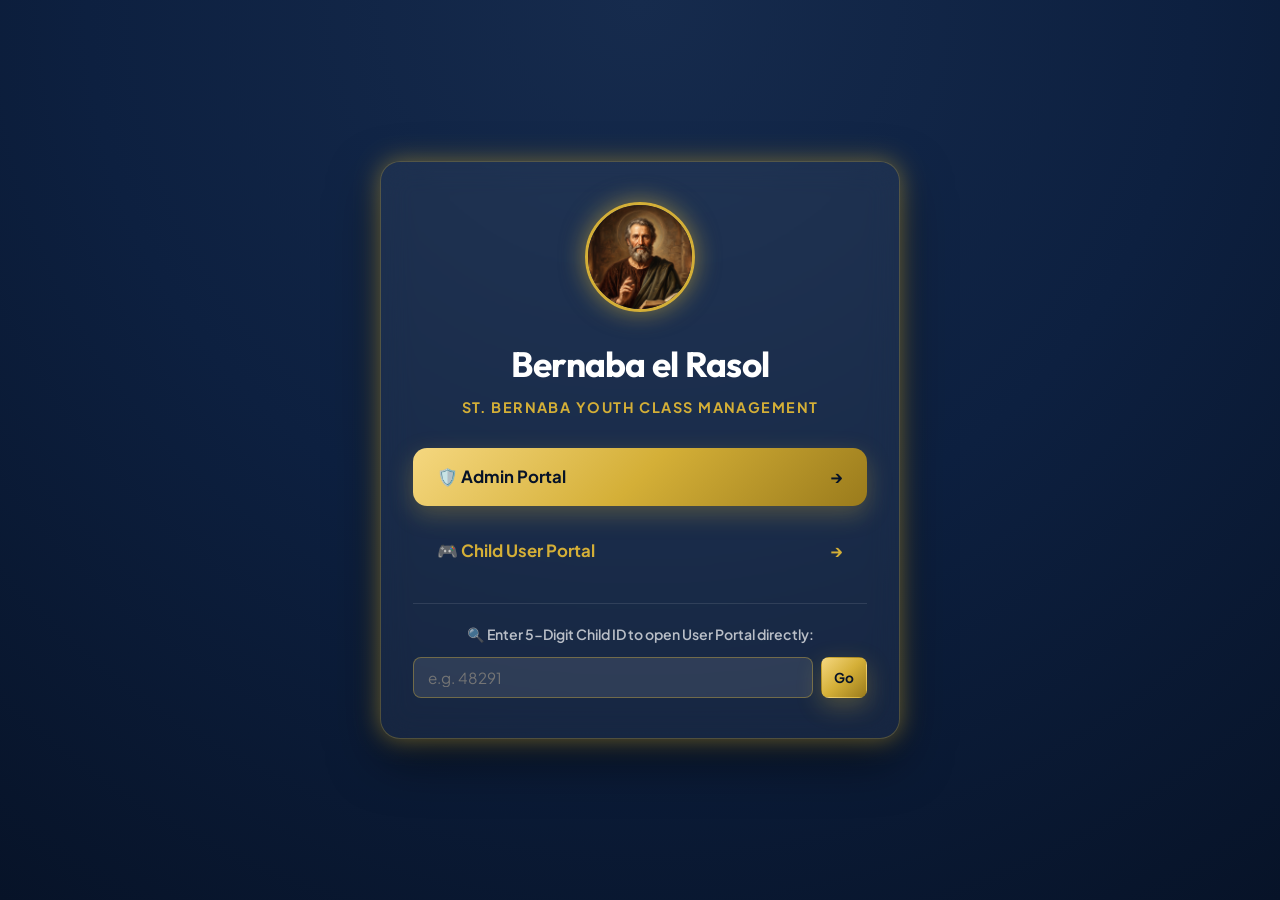
<file: index.html>
<!DOCTYPE html>
<html lang="en">

<head>
  <meta charset="UTF-8">
  <meta name="viewport" content="width=device-width, initial-scale=1.0">
  <title>Bernaba el Rasol</title>
  <link rel="stylesheet" href="css/global.css">
  <link rel="stylesheet" href="css/user.css">
  <style>
    body {
      background: radial-gradient(circle at top center, #162B4D 0%, #0D2040 50%, #071328 100%);
      min-height: 100vh;
      display: flex;
      align-items: center;
      justify-content: center;
      padding: 20px;
    }

    .gateway-card {
      background: rgba(255, 255, 255, 0.05);
      border: 1px solid rgba(212, 175, 55, 0.3);
      backdrop-filter: blur(15px);
      border-radius: var(--radius-lg);
      padding: 40px 32px;
      max-width: 520px;
      width: 100%;
      text-align: center;
      box-shadow: var(--shadow-glow), 0 20px 50px rgba(0, 0, 0, 0.5);
    }

    .gateway-logo {
      width: 110px;
      height: 110px;
      border-radius: 50%;
      object-fit: cover;
      border: 3px solid var(--gold-primary);
      box-shadow: 0 0 25px rgba(212, 175, 55, 0.6);
      margin-bottom: 20px;
    }

    .gateway-title {
      font-size: 2.2rem;
      color: #FFFFFF;
      margin-bottom: 6px;
    }

    .gateway-subtitle {
      color: var(--gold-primary);
      font-weight: 700;
      text-transform: uppercase;
      letter-spacing: 0.1em;
      font-size: 0.9rem;
      margin-bottom: 30px;
    }

    .gateway-actions {
      display: flex;
      flex-direction: column;
      gap: 16px;
    }

    .portal-option-btn {
      padding: 16px 24px;
      font-size: 1.05rem;
      font-weight: 700;
      border-radius: var(--radius-md);
      display: flex;
      align-items: center;
      justify-content: space-between;
      text-decoration: none;
      transition: all var(--transition-normal);
    }

    .portal-option-btn:hover {
      transform: translateY(-2px);
    }

    .lookup-box {
      margin-top: 24px;
      padding-top: 20px;
      border-top: 1px solid rgba(255, 255, 255, 0.1);
    }
  </style>
</head>

<body>

  <div class="gateway-card fade-in">
    <img src="assets/logo/logo.jpg" alt="St. Thomas Logo" class="gateway-logo">
    <h1 class="gateway-title">Bernaba el Rasol</h1>
    <div class="gateway-subtitle">St. Bernaba Youth Class Management</div>

    <div class="gateway-actions">
      <a href="admin/index.html" class="portal-option-btn btn-gold">
        <span>🛡️ Admin Portal</span>
        <span>→</span>
      </a>
      <a href="user/index.html" class="portal-option-btn btn-outline-gold">
        <span>🎮 Child User Portal</span>
        <span>→</span>
      </a>
    </div>

    <div class="lookup-box">
      <p style="color: rgba(255,255,255,0.7); font-size: 0.88rem; margin-bottom: 12px; font-weight: 600;">
        🔍 Enter 5-Digit Child ID to open User Portal directly:
      </p>
      <form onsubmit="openUserPortal(event)" style="display: flex; gap: 8px;">
        <input type="text" id="lookup-child-code" class="form-control" placeholder="e.g. 48291" maxlength="5"
          pattern="[0-9]{5}" style="background: rgba(255,255,255,0.1); color: #fff; border-color: rgba(212,175,55,0.4);"
          required>
        <button type="submit" class="btn btn-gold btn-sm">Go</button>
      </form>
    </div>
  </div>

  <script>
    function openUserPortal(e) {
      e.preventDefault();
      const code = document.getElementById('lookup-child-code').value.trim();
      if (code) {
        window.location.href = `user/index.html?id=${encodeURIComponent(code)}`;
      }
    }
  </script>
</body>

</html>
</file>
<file: css/global.css>
/* Bernaba el Rasol - Global Design System */
@import url('https://fonts.googleapis.com/css2?family=Outfit:wght@300;400;500;600;700;800&family=Plus+Jakarta+Sans:wght@400;500;600;700;800&display=swap');

:root {
  /* Brand Color Palette extracted from St. Thomas Seal */
  --primary-navy: #0D2040;
  --navy-light: #162B4D;
  --navy-lighter: #1E3A5F;
  --navy-dark: #071328;
  --navy-surface: #132238;

  --gold-primary: #D4AF37;
  --gold-hover: #E5C158;
  --gold-dark: #B8860B;
  --gold-light: #F7E8AC;
  --gold-glow: rgba(212, 175, 55, 0.4);
  --gold-gradient: linear-gradient(135deg, #F5D77F 0%, #D4AF37 50%, #9A7B1C 100%);

  --crimson-primary: #8B1E2D;
  --crimson-light: #A62B3C;
  --crimson-dark: #5C121D;

  --bg-cream: #FAF8F5;
  --card-bg: #FFFFFF;
  --card-border: #E8ECEF;

  --text-dark: #1E293B;
  --text-muted: #64748B;
  --text-light: #94A3B8;
  --text-white: #FFFFFF;

  --success-color: #10B981;
  --success-light: #D1FAE5;
  --warning-color: #F59E0B;
  --warning-light: #FEF3C7;
  --danger-color: #EF4444;
  --danger-light: #FEE2E2;
  --info-color: #3B82F6;

  /* Typography */
  --font-main: 'Plus Jakarta Sans', -apple-system, BlinkMacSystemFont, "Segoe UI", Roboto, sans-serif;
  --font-heading: 'Outfit', sans-serif;

  /* Shadows */
  --shadow-sm: 0 2px 4px rgba(13, 32, 64, 0.05);
  --shadow-md: 0 6px 16px rgba(13, 32, 64, 0.08);
  --shadow-lg: 0 12px 32px rgba(13, 32, 64, 0.12);
  --shadow-gold: 0 8px 24px rgba(212, 175, 55, 0.3);
  --shadow-glow: 0 0 25px rgba(212, 175, 55, 0.5);

  /* Radius */
  --radius-sm: 8px;
  --radius-md: 14px;
  --radius-lg: 20px;
  --radius-full: 9999px;

  /* Transitions */
  --transition-fast: 0.15s ease;
  --transition-normal: 0.25s cubic-bezier(0.4, 0, 0.2, 1);
  --transition-bounce: 0.4s cubic-bezier(0.34, 1.56, 0.64, 1);
}

* {
  box-sizing: border-box;
  margin: 0;
  padding: 0;
}

body {
  font-family: var(--font-main);
  background-color: var(--bg-cream);
  color: var(--text-dark);
  line-height: 1.5;
  -webkit-font-smoothing: antialiased;
  min-height: 100vh;
}

h1, h2, h3, h4, h5, h6 {
  font-family: var(--font-heading);
  font-weight: 700;
  letter-spacing: -0.02em;
  color: var(--primary-navy);
}

a {
  color: var(--gold-dark);
  text-decoration: none;
  transition: color var(--transition-fast);
}

a:hover {
  color: var(--gold-primary);
}

button, input, select, textarea {
  font-family: inherit;
  font-size: inherit;
}

/* Common Buttons */
.btn {
  display: inline-flex;
  align-items: center;
  justify-content: center;
  gap: 8px;
  padding: 10px 20px;
  font-weight: 600;
  font-size: 0.95rem;
  border-radius: var(--radius-md);
  border: 1px solid transparent;
  cursor: pointer;
  transition: all var(--transition-normal);
  user-select: none;
  white-space: nowrap;
}

.btn:active {
  transform: scale(0.97);
}

.btn-primary {
  background-color: var(--primary-navy);
  color: var(--text-white);
  box-shadow: var(--shadow-sm);
}

.btn-primary:hover {
  background-color: var(--navy-lighter);
  box-shadow: var(--shadow-md);
}

.btn-gold {
  background: var(--gold-gradient);
  color: var(--navy-dark);
  box-shadow: var(--shadow-gold);
  font-weight: 700;
}

.btn-gold:hover {
  filter: brightness(1.08);
  box-shadow: var(--shadow-glow);
  transform: translateY(-1px);
}

.btn-secondary {
  background-color: #E2E8F0;
  color: var(--text-dark);
}

.btn-secondary:hover {
  background-color: #CBD5E1;
}

.btn-outline {
  background-color: transparent;
  border-color: var(--primary-navy);
  color: var(--primary-navy);
}

.btn-outline:hover {
  background-color: rgba(13, 32, 64, 0.05);
}

.btn-outline-gold {
  background-color: transparent;
  border-color: var(--gold-primary);
  color: var(--gold-primary);
}

.btn-outline-gold:hover {
  background-color: rgba(212, 175, 55, 0.1);
}

.btn-danger {
  background-color: var(--crimson-primary);
  color: var(--text-white);
}

.btn-danger:hover {
  background-color: var(--crimson-light);
}

.btn-sm {
  padding: 6px 12px;
  font-size: 0.85rem;
  border-radius: var(--radius-sm);
}

.btn-lg {
  padding: 14px 28px;
  font-size: 1.1rem;
  border-radius: var(--radius-md);
}

.btn-icon {
  width: 38px;
  height: 38px;
  padding: 0;
  border-radius: var(--radius-sm);
}

/* Badges */
.badge {
  display: inline-flex;
  align-items: center;
  padding: 4px 10px;
  font-size: 0.75rem;
  font-weight: 700;
  border-radius: var(--radius-full);
  text-transform: uppercase;
  letter-spacing: 0.04em;
}

.badge-gold {
  background: rgba(212, 175, 55, 0.18);
  color: #8A6D0B;
  border: 1px solid rgba(212, 175, 55, 0.3);
}

.badge-navy {
  background: rgba(13, 32, 64, 0.1);
  color: var(--primary-navy);
}

.badge-success {
  background: var(--success-light);
  color: var(--success-color);
}

.badge-danger {
  background: var(--danger-light);
  color: var(--crimson-primary);
}

/* Form Controls */
.form-group {
  margin-bottom: 16px;
}

.form-label {
  display: block;
  font-size: 0.9rem;
  font-weight: 600;
  color: var(--text-dark);
  margin-bottom: 6px;
}

.form-control {
  width: 100%;
  padding: 10px 14px;
  font-size: 0.95rem;
  border: 1.5px solid var(--card-border);
  border-radius: var(--radius-sm);
  background-color: #FFFFFF;
  color: var(--text-dark);
  transition: border-color var(--transition-fast), box-shadow var(--transition-fast);
}

.form-control:focus {
  outline: none;
  border-color: var(--gold-primary);
  box-shadow: 0 0 0 3px rgba(212, 175, 55, 0.2);
}

/* Modals */
.modal-overlay {
  position: fixed;
  top: 0;
  left: 0;
  width: 100vw;
  height: 100vh;
  background: rgba(7, 19, 40, 0.65);
  backdrop-filter: blur(5px);
  display: flex;
  align-items: center;
  justify-content: center;
  z-index: 1000;
  opacity: 0;
  visibility: hidden;
  transition: opacity 0.25s ease, visibility 0.25s ease;
  padding: 16px;
}

.modal-overlay.active {
  opacity: 1;
  visibility: visible;
}

.modal-content {
  background: #FFFFFF;
  width: 100%;
  max-width: 540px;
  max-height: 90vh;
  overflow-y: auto;
  border-radius: var(--radius-lg);
  box-shadow: var(--shadow-lg);
  transform: scale(0.9);
  transition: transform 0.25s var(--transition-bounce);
  border: 1px solid rgba(212, 175, 55, 0.2);
}

.modal-overlay.active .modal-content {
  transform: scale(1);
}

.modal-header {
  padding: 20px 24px;
  border-bottom: 1px solid var(--card-border);
  display: flex;
  align-items: center;
  justify-content: space-between;
  background: linear-gradient(180deg, #FFFFFF 0%, #FAF8F5 100%);
  border-top-left-radius: var(--radius-lg);
  border-top-right-radius: var(--radius-lg);
}

.modal-header h3 {
  font-size: 1.25rem;
  margin: 0;
}

.modal-close {
  background: transparent;
  border: none;
  font-size: 1.5rem;
  cursor: pointer;
  color: var(--text-muted);
  width: 32px;
  height: 32px;
  display: flex;
  align-items: center;
  justify-content: center;
  border-radius: 50%;
  transition: background var(--transition-fast);
}

.modal-close:hover {
  background: rgba(0, 0, 0, 0.05);
  color: var(--text-dark);
}

.modal-body {
  padding: 24px;
}

.modal-footer {
  padding: 16px 24px;
  border-top: 1px solid var(--card-border);
  display: flex;
  justify-content: flex-end;
  gap: 12px;
  background: #FAF8F5;
  border-bottom-left-radius: var(--radius-lg);
  border-bottom-right-radius: var(--radius-lg);
}

/* Toast Notifications */
#toast-container {
  position: fixed;
  bottom: 24px;
  right: 24px;
  z-index: 2000;
  display: flex;
  flex-direction: column;
  gap: 10px;
  max-width: 360px;
  pointer-events: none;
}

.toast {
  pointer-events: auto;
  display: flex;
  align-items: center;
  gap: 12px;
  padding: 14px 18px;
  border-radius: var(--radius-md);
  background: var(--primary-navy);
  color: var(--text-white);
  box-shadow: var(--shadow-lg);
  font-size: 0.92rem;
  font-weight: 500;
  animation: slideInRight 0.3s cubic-bezier(0.175, 0.885, 0.32, 1.275);
  border-left: 4px solid var(--gold-primary);
}

.toast-success {
  border-left-color: var(--success-color);
}

.toast-error {
  border-left-color: var(--crimson-light);
}

.toast-warning {
  border-left-color: var(--warning-color);
}

@keyframes slideInRight {
  from {
    transform: translateX(100%);
    opacity: 0;
  }
  to {
    transform: translateX(0);
    opacity: 1;
  }
}

@keyframes bannerSlideDown {
  from {
    transform: translateY(-40px) scale(0.95);
    opacity: 0;
  }
  to {
    transform: translateY(0) scale(1);
    opacity: 1;
  }
}

/* Utility Animations */
.fade-in {
  animation: fadeIn 0.3s ease-in-out;
}

@keyframes fadeIn {
  from { opacity: 0; transform: translateY(6px); }
  to { opacity: 1; transform: translateY(0); }
}

/* Responsive Table Wrapper */
.table-responsive {
  width: 100%;
  overflow-x: auto;
  -webkit-overflow-scrolling: touch;
}

.custom-table {
  width: 100%;
  border-collapse: collapse;
  text-align: left;
}

.custom-table th {
  background: rgba(13, 32, 64, 0.04);
  padding: 12px 16px;
  font-size: 0.85rem;
  font-weight: 700;
  color: var(--primary-navy);
  text-transform: uppercase;
  letter-spacing: 0.05em;
  border-bottom: 2px solid var(--card-border);
}

.custom-table td {
  padding: 14px 16px;
  font-size: 0.95rem;
  border-bottom: 1px solid var(--card-border);
  vertical-align: middle;
}

.custom-table tbody tr {
  transition: background-color var(--transition-fast);
}

.custom-table tbody tr:hover {
  background-color: rgba(212, 175, 55, 0.05);
}
</file>
<file: css/user.css>
/* Bernaba el Rasol - Child User Portal (Gamified Dark Glass Theme) */

body.user-portal-body {
  background: radial-gradient(circle at top center, #162B4D 0%, #0B132B 50%, #050B18 100%);
  color: #FFFFFF;
  min-height: 100vh;
  overflow-x: hidden;
  padding-bottom: 40px;
}

/* User Container */
.user-container {
  max-width: 680px;
  margin: 0 auto;
  padding: 16px 20px;
}

/* User Header */
.user-header {
  display: flex;
  align-items: center;
  justify-content: space-between;
  padding: 16px 0;
  margin-bottom: 20px;
  border-bottom: 1px solid rgba(212, 175, 55, 0.2);
}

.user-brand {
  display: flex;
  align-items: center;
  gap: 12px;
}

.user-logo {
  width: 48px;
  height: 48px;
  border-radius: 50%;
  object-fit: cover;
  border: 2px solid var(--gold-primary);
  box-shadow: var(--shadow-glow);
}

.user-title-wrap h1 {
  font-size: 1.15rem;
  color: #FFFFFF;
  margin: 0;
}

.user-title-wrap span {
  font-size: 0.75rem;
  color: var(--gold-primary);
  text-transform: uppercase;
  letter-spacing: 0.08em;
  font-weight: 700;
}

.child-id-pill {
  background: rgba(212, 175, 55, 0.15);
  border: 1px solid var(--gold-primary);
  color: var(--gold-light);
  padding: 6px 14px;
  border-radius: var(--radius-full);
  font-weight: 800;
  font-size: 0.85rem;
  letter-spacing: 0.05em;
  box-shadow: 0 0 12px rgba(212, 175, 55, 0.2);
}

/* Navigation Tabs (Score & Store) */
.user-tabs {
  display: grid;
  grid-template-columns: 1fr 1fr;
  gap: 12px;
  background: rgba(255, 255, 255, 0.05);
  padding: 6px;
  border-radius: var(--radius-lg);
  border: 1px solid rgba(255, 255, 255, 0.1);
  backdrop-filter: blur(10px);
  margin-bottom: 24px;
}

.user-tab-btn {
  padding: 14px;
  text-align: center;
  font-weight: 700;
  font-size: 1rem;
  color: rgba(255, 255, 255, 0.7);
  border: none;
  background: transparent;
  border-radius: var(--radius-md);
  cursor: pointer;
  transition: all var(--transition-fast);
  display: flex;
  align-items: center;
  justify-content: center;
  gap: 8px;
}

.user-tab-btn.active {
  background: var(--gold-gradient);
  color: var(--navy-dark);
  box-shadow: var(--shadow-gold);
}

/* Tab Panels */
.user-panel {
  display: none;
}

.user-panel.active {
  display: block;
  animation: fadeIn 0.4s ease-out;
}

/* Hero Score Card */
.score-hero-card {
  background: linear-gradient(135deg, rgba(22, 43, 77, 0.8) 0%, rgba(13, 32, 64, 0.95) 100%);
  border: 2px solid var(--gold-primary);
  border-radius: var(--radius-lg);
  padding: 32px 24px;
  text-align: center;
  box-shadow: var(--shadow-glow), 0 12px 36px rgba(0,0,0,0.4);
  position: relative;
  overflow: hidden;
  margin-bottom: 24px;
}

.score-hero-card::before {
  content: '';
  position: absolute;
  top: -50%;
  left: -50%;
  width: 200%;
  height: 200%;
  background: radial-gradient(circle, rgba(212,175,55,0.12) 0%, transparent 60%);
  animation: rotateGlow 12s linear infinite;
  pointer-events: none;
}

@keyframes rotateGlow {
  from { transform: rotate(0deg); }
  to { transform: rotate(360deg); }
}

.points-label {
  font-size: 0.85rem;
  font-weight: 800;
  text-transform: uppercase;
  letter-spacing: 0.12em;
  color: var(--gold-light);
  margin-bottom: 8px;
}

.points-value {
  font-family: var(--font-heading);
  font-size: 4rem;
  font-weight: 800;
  color: var(--gold-primary);
  line-height: 1;
  text-shadow: 0 0 20px rgba(212, 175, 55, 0.6);
  margin-bottom: 6px;
}

.child-welcome-name {
  font-size: 1.25rem;
  font-weight: 700;
  color: #FFFFFF;
}

/* Streaks Row */
.streaks-grid {
  display: grid;
  grid-template-columns: 1fr 1fr;
  gap: 16px;
  margin-bottom: 28px;
}

.streak-card {
  background: rgba(255, 255, 255, 0.05);
  border: 1px solid rgba(255, 255, 255, 0.1);
  backdrop-filter: blur(10px);
  border-radius: var(--radius-md);
  padding: 16px;
  display: flex;
  align-items: center;
  gap: 14px;
  transition: transform var(--transition-bounce);
}

.streak-card:hover {
  transform: translateY(-2px);
  background: rgba(255, 255, 255, 0.08);
}

.flame-icon {
  font-size: 2.2rem;
  transition: all 0.4s ease;
  display: inline-block;
  user-select: none;
}

/* FLAME HEAT STAGES & COLORS */
.flame-icon.flame-extinguished {
  filter: grayscale(1) opacity(0.35);
  animation: none;
}

.flame-icon.flame-warm {
  filter: drop-shadow(0 0 10px #FF4500);
  animation: pulseFlame 1.5s ease-in-out infinite alternate;
}

/* Stage 1: Milestone 10 - Blaze Flame */
.flame-icon.flame-blaze {
  filter: drop-shadow(0 0 18px #FF2400) drop-shadow(0 0 8px #FFD700);
  animation: pulseBlaze 1.1s ease-in-out infinite alternate;
}

/* Stage 2: Milestone 25 - Blue Plasma Flame */
.flame-icon.flame-plasma {
  filter: drop-shadow(0 0 22px #00BFFF) drop-shadow(0 0 10px #00FFFF);
  animation: pulsePlasma 0.9s ease-in-out infinite alternate;
}

/* Stage 3: Milestone 50 - Purple Cosmic Flame */
.flame-icon.flame-cosmic {
  filter: drop-shadow(0 0 26px #A855F7) drop-shadow(0 0 12px #EC4899);
  animation: pulseCosmic 0.8s ease-in-out infinite alternate;
}

/* Stage 4: Milestone 100 - Golden Divine Flame */
.flame-icon.flame-golden {
  filter: drop-shadow(0 0 30px #FFD700) drop-shadow(0 0 14px #FFFFFF);
  animation: pulseGolden 0.7s ease-in-out infinite alternate;
}

/* Stage 5: Milestone 150 - Solar Diamond Flame */
.flame-icon.flame-diamond {
  filter: drop-shadow(0 0 34px #FFFFFF) drop-shadow(0 0 16px #60A5FA);
  animation: pulseDiamond 0.6s ease-in-out infinite alternate;
}

/* Stage 6: Milestone 200 - Ultimate Supernova Flame */
.flame-icon.flame-supernova {
  filter: drop-shadow(0 0 38px #00FFFF) drop-shadow(0 0 18px #FF007F);
  animation: pulseSupernova 0.5s ease-in-out infinite alternate;
}

/* KEYFRAME ANIMATIONS FOR HEATED FLAMES */
@keyframes pulseFlame {
  from { transform: scale(1); }
  to { transform: scale(1.12); }
}

@keyframes pulseBlaze {
  from { transform: scale(1) rotate(-3deg); }
  to { transform: scale(1.18) rotate(3deg); }
}

@keyframes pulsePlasma {
  from { transform: scale(1) translateY(0); }
  to { transform: scale(1.22) translateY(-3px); }
}

@keyframes pulseCosmic {
  from { transform: scale(1) rotate(0deg); }
  to { transform: scale(1.25) rotate(6deg); }
}

@keyframes pulseGolden {
  from { transform: scale(1); filter: drop-shadow(0 0 25px #FFD700); }
  to { transform: scale(1.3); filter: drop-shadow(0 0 35px #FFF) drop-shadow(0 0 15px #FFD700); }
}

@keyframes pulseDiamond {
  from { transform: scale(1) rotate(-4deg); }
  to { transform: scale(1.32) rotate(4deg); }
}

@keyframes pulseSupernova {
  from { transform: scale(1) scale(1.05); }
  to { transform: scale(1.35) rotate(8deg); }
}

.streak-info .streak-count {
  font-size: 1.4rem;
  font-weight: 800;
  color: #FFFFFF;
  line-height: 1.1;
}

.streak-info .streak-title {
  font-size: 0.78rem;
  color: rgba(255, 255, 255, 0.6);
  font-weight: 600;
  text-transform: uppercase;
}

/* User Leaderboard */
.user-leaderboard-section {
  background: rgba(255, 255, 255, 0.04);
  border: 1px solid rgba(255, 255, 255, 0.08);
  border-radius: var(--radius-lg);
  padding: 20px;
}

.section-title {
  font-size: 1.1rem;
  color: var(--gold-light);
  margin-bottom: 16px;
  display: flex;
  align-items: center;
  gap: 8px;
}

.user-lb-list {
  display: flex;
  flex-direction: column;
  gap: 10px;
}

.user-lb-item {
  display: flex;
  align-items: center;
  justify-content: space-between;
  padding: 14px 16px;
  background: rgba(255, 255, 255, 0.05);
  border-radius: var(--radius-md);
  border: 1px solid transparent;
  transition: all var(--transition-fast);
}

.user-lb-item.current-user {
  background: linear-gradient(90deg, rgba(212, 175, 55, 0.25) 0%, rgba(212, 175, 55, 0.08) 100%);
  border: 1.5px solid var(--gold-primary);
  box-shadow: 0 0 15px rgba(212, 175, 55, 0.3);
  transform: scale(1.02);
}

.lb-left {
  display: flex;
  align-items: center;
  gap: 14px;
}

.lb-rank {
  font-family: var(--font-heading);
  font-size: 1.2rem;
  font-weight: 800;
  width: 32px;
  height: 32px;
  border-radius: 50%;
  display: flex;
  align-items: center;
  justify-content: center;
  background: rgba(255, 255, 255, 0.1);
  color: rgba(255, 255, 255, 0.8);
}

.user-lb-item:nth-child(1) .lb-rank {
  background: var(--gold-gradient);
  color: var(--navy-dark);
  box-shadow: 0 0 10px rgba(212, 175, 55, 0.6);
}

.user-lb-item:nth-child(2) .lb-rank {
  background: linear-gradient(135deg, #E0E0E0 0%, #9E9E9E 100%);
  color: var(--navy-dark);
}

.user-lb-item:nth-child(3) .lb-rank {
  background: linear-gradient(135deg, #CD7F32 0%, #8C531B 100%);
  color: #FFFFFF;
}

.lb-name {
  font-weight: 700;
  font-size: 1rem;
}

.you-badge {
  background: var(--gold-primary);
  color: var(--navy-dark);
  font-size: 0.65rem;
  font-weight: 900;
  padding: 2px 6px;
  border-radius: 4px;
  margin-left: 6px;
}

.lb-points {
  font-weight: 800;
  font-size: 1.1rem;
  color: var(--gold-primary);
}

/* User Store Grid */
.store-disabled-banner {
  background: rgba(239, 68, 68, 0.15);
  border: 1px solid var(--crimson-light);
  color: #FCA5A5;
  padding: 16px;
  border-radius: var(--radius-md);
  text-align: center;
  font-weight: 600;
  margin-bottom: 20px;
}

.user-gifts-grid {
  display: grid;
  grid-template-columns: repeat(auto-fill, minmax(200px, 1fr));
  gap: 16px;
}

.gift-card-user {
  background: rgba(255, 255, 255, 0.05);
  border: 1px solid rgba(255, 255, 255, 0.1);
  backdrop-filter: blur(10px);
  border-radius: var(--radius-md);
  padding: 16px;
  display: flex;
  flex-direction: column;
  transition: all var(--transition-normal);
  position: relative;
  overflow: hidden;
}

.gift-card-user:hover {
  transform: translateY(-4px);
  border-color: var(--gold-primary);
  box-shadow: var(--shadow-gold);
}

.gift-image-wrap {
  width: 100%;
  height: 130px;
  border-radius: var(--radius-sm);
  overflow: hidden;
  background: rgba(0, 0, 0, 0.2);
  margin-bottom: 12px;
}

.gift-image-wrap img {
  width: 100%;
  height: 100%;
  object-fit: cover;
  transition: transform 0.3s ease;
}

.gift-card-user:hover .gift-image-wrap img {
  transform: scale(1.05);
}

.gift-title {
  font-size: 1rem;
  font-weight: 700;
  margin-bottom: 4px;
}

.gift-desc {
  font-size: 0.8rem;
  color: rgba(255, 255, 255, 0.6);
  margin-bottom: 14px;
  flex: 1;
}

.gift-price-row {
  display: flex;
  align-items: center;
  justify-content: space-between;
  margin-bottom: 12px;
}

.price-tag {
  font-size: 1.1rem;
  font-weight: 800;
  color: var(--gold-primary);
}

/* Birthday Celebration Mode */
.birthday-banner {
  background: linear-gradient(135deg, #FF4081 0%, #FF6D00 50%, #FFD600 100%);
  color: #FFFFFF;
  padding: 16px;
  border-radius: var(--radius-md);
  text-align: center;
  font-weight: 800;
  font-size: 1.2rem;
  box-shadow: 0 0 25px rgba(255, 64, 129, 0.6);
  margin-bottom: 20px;
  animation: bounceBanner 1s cubic-bezier(0.36, 0.07, 0.19, 0.97) infinite alternate;
}

@keyframes bounceBanner {
  from { transform: translateY(0); }
  to { transform: translateY(-6px); }
}
</file>
